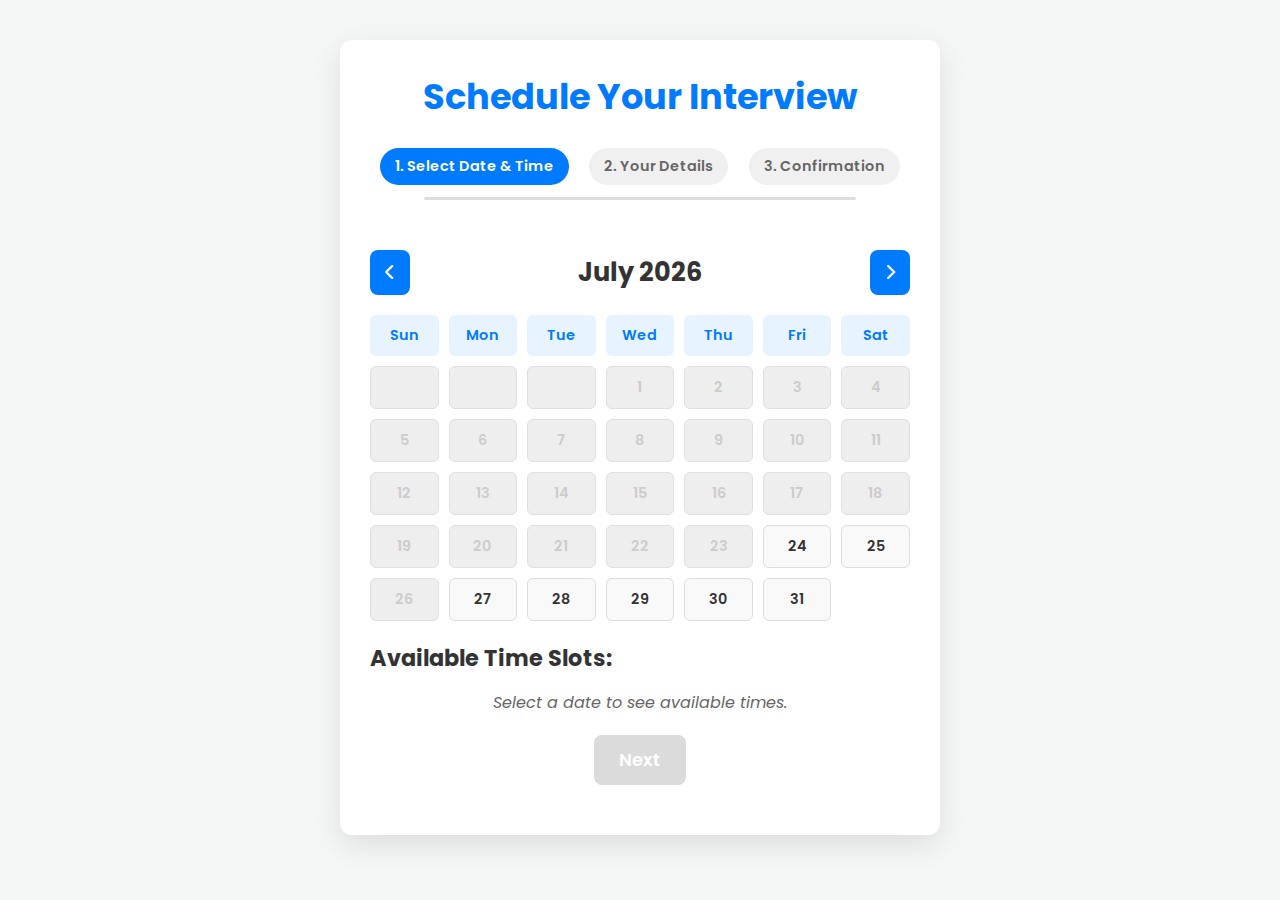
<file: index.html>
<!DOCTYPE html>
<html lang="en">
<head>
    <meta charset="UTF-8">
    <meta name="viewport" content="width=device-width, initial-scale=1.0">
    <title>Interview Scheduler</title>
    <link rel="stylesheet" href="style.css">
    <link rel="stylesheet" href="https://cdnjs.cloudflare.com/ajax/libs/font-awesome/6.0.0-beta3/css/all.min.css">
</head>
<body>
    <div class="scheduler-container">
        <h1>Schedule Your Interview</h1>

        <div class="step-indicator">
            <span class="step active" data-step="1">1. Select Date & Time</span>
            <span class="step" data-step="2">2. Your Details</span>
            <span class="step" data-step="3">3. Confirmation</span>
        </div>

        <div class="step-content active" id="step-1">
            <div class="calendar-header">
                <button id="prevMonth"><i class="fas fa-chevron-left"></i></button>
                <h2 id="currentMonthYear"></h2>
                <button id="nextMonth"><i class="fas fa-chevron-right"></i></button>
            </div>
            <div class="calendar-grid" id="calendarGrid">
                </div>
            <div class="time-slots">
                <h3>Available Time Slots:</h3>
                <div id="timeSlotsContainer">
                    <p class="no-slots">Select a date to see available times.</p>
                </div>
            </div>
            <button class="next-step-btn" id="nextStep1" disabled>Next</button>
        </div>

        <div class="step-content" id="step-2">
            <h2>Enter Your Information</h2>
            <form id="bookingForm">
                <div class="form-group">
                    <label for="candidateName">Full Name:</label>
                    <input type="text" id="candidateName" required>
                </div>
                <div class="form-group">
                    <label for="candidateEmail">Email:</label>
                    <input type="email" id="candidateEmail" required>
                </div>
                <div class="form-group">
                    <label for="jobRole">Job Role Applied For:</label>
                    <input type="text" id="jobRole" required>
                </div>
                <button type="button" class="prev-step-btn" data-step="1">Back</button>
                <button type="submit" class="next-step-btn">Confirm Booking</button>
            </form>
        </div>

        <div class="step-content" id="step-3">
            <h2>Booking Confirmed!</h2>
            <p>Thank you for scheduling your interview. While this is a demo, in a real system, you'd receive an email shortly with your interview details and the Zoom/Google Meet link.</p>
            <div class="confirmation-details">
                <p><strong>Selected Date:</strong> <span id="confDate"></span></p>
                <p><strong>Selected Time:</strong> <span id="confTime"></span></p>
                <p><strong>Your Name:</strong> <span id="confName"></span></p>
                <p><strong>Your Email:</strong> <span id="confEmail"></span></p>
                <p><strong>Job Role:</strong> <span id="confRole"></span></p>
            </div>
            <p class="mock-link">Mock Meeting Link: <span>https://zoom.us/j/mockinterview123</span></p>
            <button class="next-step-btn" onclick="location.reload()">Schedule Another Interview</button>
        </div>
    </div>

    <script src="script.js"></script>
</body>
</html>
</file>
<file: style.css>
@import url('https://fonts.googleapis.com/css2?family=Poppins:wght@400;600;700&display=swap');

:root {
    --primary-blue: #007bff;
    --light-blue: #e7f3ff;
    --text-dark: #333;
    --text-light: #666;
    --border-color: #ddd;
    --success-green: #28a745;
}

* {
    margin: 0;
    padding: 0;
    box-sizing: border-box;
    font-family: 'Poppins', sans-serif;
}

body {
    background-color: #f4f7f6;
    display: flex;
    justify-content: center;
    align-items: flex-start; /* Align to top for longer content */
    min-height: 100vh;
    padding: 40px 20px;
}

.scheduler-container {
    background-color: white;
    padding: 30px;
    border-radius: 12px;
    box-shadow: 0 10px 30px rgba(0, 0, 0, 0.1);
    width: 100%;
    max-width: 600px;
    text-align: center;
}

h1 {
    color: var(--primary-blue);
    margin-bottom: 25px;
    font-size: 2.2em;
}

h2 {
    color: var(--text-dark);
    margin-bottom: 20px;
    font-size: 1.8em;
}

h3 {
    color: var(--text-dark);
    margin-bottom: 15px;
    font-size: 1.4em;
}

/* Step Indicator */
.step-indicator {
    display: flex;
    justify-content: space-around;
    margin-bottom: 30px;
    position: relative;
    padding-bottom: 15px;
}

.step-indicator::before {
    content: '';
    position: absolute;
    bottom: 0;
    left: 10%;
    width: 80%;
    height: 3px;
    background-color: var(--border-color);
    border-radius: 5px;
}

.step {
    padding: 8px 15px;
    border-radius: 20px;
    background-color: #f0f0f0;
    color: var(--text-light);
    font-weight: 600;
    font-size: 0.9em;
    z-index: 1;
    position: relative;
}

.step.active {
    background-color: var(--primary-blue);
    color: white;
}

/* Step Content */
.step-content {
    display: none;
    padding: 20px 0;
}

.step-content.active {
    display: block;
}

/* Calendar */
.calendar-header {
    display: flex;
    justify-content: space-between;
    align-items: center;
    margin-bottom: 20px;
}

.calendar-header h2 {
    margin: 0;
    font-size: 1.6em;
}

.calendar-header button {
    background-color: var(--primary-blue);
    color: white;
    border: none;
    padding: 10px 15px;
    border-radius: 8px;
    cursor: pointer;
    font-size: 1em;
    transition: background-color 0.2s ease;
}

.calendar-header button:hover {
    background-color: #0056b3;
}

.calendar-grid {
    display: grid;
    grid-template-columns: repeat(7, 1fr);
    gap: 10px;
    margin-bottom: 20px;
}

.day-name, .calendar-day {
    padding: 10px 5px;
    border-radius: 6px;
    display: flex;
    justify-content: center;
    align-items: center;
    font-weight: 600;
    font-size: 0.9em;
}

.day-name {
    background-color: var(--light-blue);
    color: var(--primary-blue);
}

.calendar-day {
    background-color: #f9f9f9;
    border: 1px solid var(--border-color);
    color: var(--text-dark);
    cursor: pointer;
    transition: background-color 0.2s ease, border-color 0.2s ease;
}

.calendar-day:hover:not(.inactive):not(.selected) {
    background-color: var(--light-blue);
    border-color: var(--primary-blue);
}

.calendar-day.inactive {
    background-color: #eee;
    color: #ccc;
    cursor: not-allowed;
    border-color: #e0e0e0;
}

.calendar-day.selected {
    background-color: var(--primary-blue);
    color: white;
    border-color: var(--primary-blue);
}

/* Time Slots */
.time-slots {
    margin-top: 20px;
    text-align: left;
}

#timeSlotsContainer {
    display: flex;
    flex-wrap: wrap;
    gap: 10px;
}

.time-slot {
    background-color: #f9f9f9;
    border: 1px solid var(--border-color);
    padding: 10px 15px;
    border-radius: 6px;
    cursor: pointer;
    transition: background-color 0.2s ease, border-color 0.2s ease;
    font-size: 0.9em;
    font-weight: 600;
    color: var(--text-dark);
}

.time-slot:hover:not(.booked):not(.selected) {
    background-color: var(--light-blue);
    border-color: var(--primary-blue);
}

.time-slot.selected {
    background-color: var(--primary-blue);
    color: white;
    border-color: var(--primary-blue);
}

.time-slot.booked {
    background-color: #f0f0f0;
    color: #999;
    cursor: not-allowed;
    text-decoration: line-through;
    border-color: #e0e0e0;
}

.no-slots {
    font-style: italic;
    color: var(--text-light);
    width: 100%;
    text-align: center;
}


/* Form Styling */
.form-group {
    margin-bottom: 20px;
    text-align: left;
}

.form-group label {
    display: block;
    margin-bottom: 8px;
    color: var(--text-dark);
    font-weight: 600;
}

.form-group input[type="text"],
.form-group input[type="email"] {
    width: 100%;
    padding: 12px;
    border: 1px solid var(--border-color);
    border-radius: 8px;
    font-size: 1em;
    color: var(--text-dark);
}

.form-group input[type="text"]:focus,
.form-group input[type="email"]:focus {
    outline: none;
    border-color: var(--primary-blue);
    box-shadow: 0 0 0 3px rgba(0, 123, 255, 0.25);
}

/* Buttons */
.next-step-btn, .prev-step-btn {
    background-color: var(--primary-blue);
    color: white;
    border: none;
    padding: 12px 25px;
    border-radius: 8px;
    cursor: pointer;
    font-size: 1.1em;
    font-weight: 600;
    margin-top: 20px;
    transition: background-color 0.2s ease, opacity 0.2s ease;
}

.next-step-btn:hover:not(:disabled), .prev-step-btn:hover {
    background-color: #0056b3;
}

.next-step-btn:disabled {
    background-color: #ccc;
    cursor: not-allowed;
    opacity: 0.7;
}

.prev-step-btn {
    background-color: var(--text-light);
    margin-right: 10px;
}

.prev-step-btn:hover {
    background-color: #555;
}

/* Confirmation Page */
.confirmation-details {
    background-color: var(--light-blue);
    border: 1px solid var(--primary-blue);
    border-radius: 8px;
    padding: 20px;
    margin-top: 20px;
    text-align: left;
}

.confirmation-details p {
    margin-bottom: 8px;
    font-size: 1.1em;
    color: var(--text-dark);
}

.confirmation-details p strong {
    color: var(--primary-blue);
}

.mock-link {
    font-size: 1.1em;
    margin-top: 20px;
    color: var(--text-dark);
}

.mock-link span {
    color: var(--primary-blue);
    font-weight: 600;
    word-break: break-all; /* For long URLs */
}

/* Responsive adjustments */
@media (max-width: 480px) {
    .scheduler-container {
        padding: 20px;
    }
    h1 {
        font-size: 1.8em;
    }
    h2 {
        font-size: 1.5em;
    }
    .step {
        font-size: 0.8em;
        padding: 6px 10px;
    }
    .calendar-grid {
        gap: 5px;
    }
    .day-name, .calendar-day {
        font-size: 0.8em;
        padding: 8px 3px;
    }
    .next-step-btn, .prev-step-btn {
        padding: 10px 20px;
        font-size: 1em;
    }
}
</file>
